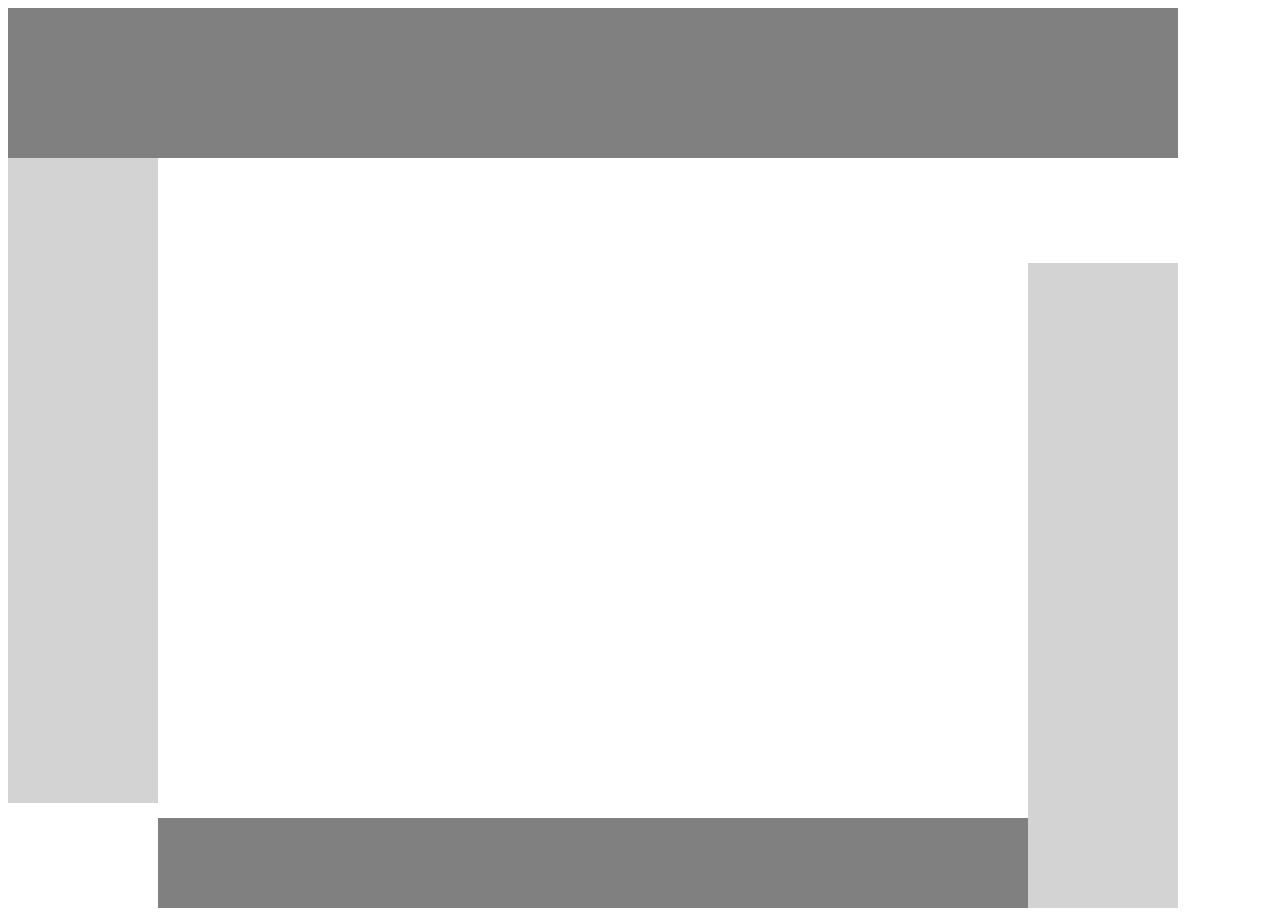
<file: first/index.html>
<!DOCTYPE html>
<html lang="en">
    <head>
        <link rel="stylesheet" href="./index.css" />
    </head>

    <body>
        <div class='header'></div>
        <div class='box-one'></div>
        <div class='box-two'></div>
        <div class='footer'></div>
    </body>
</html>
</file>
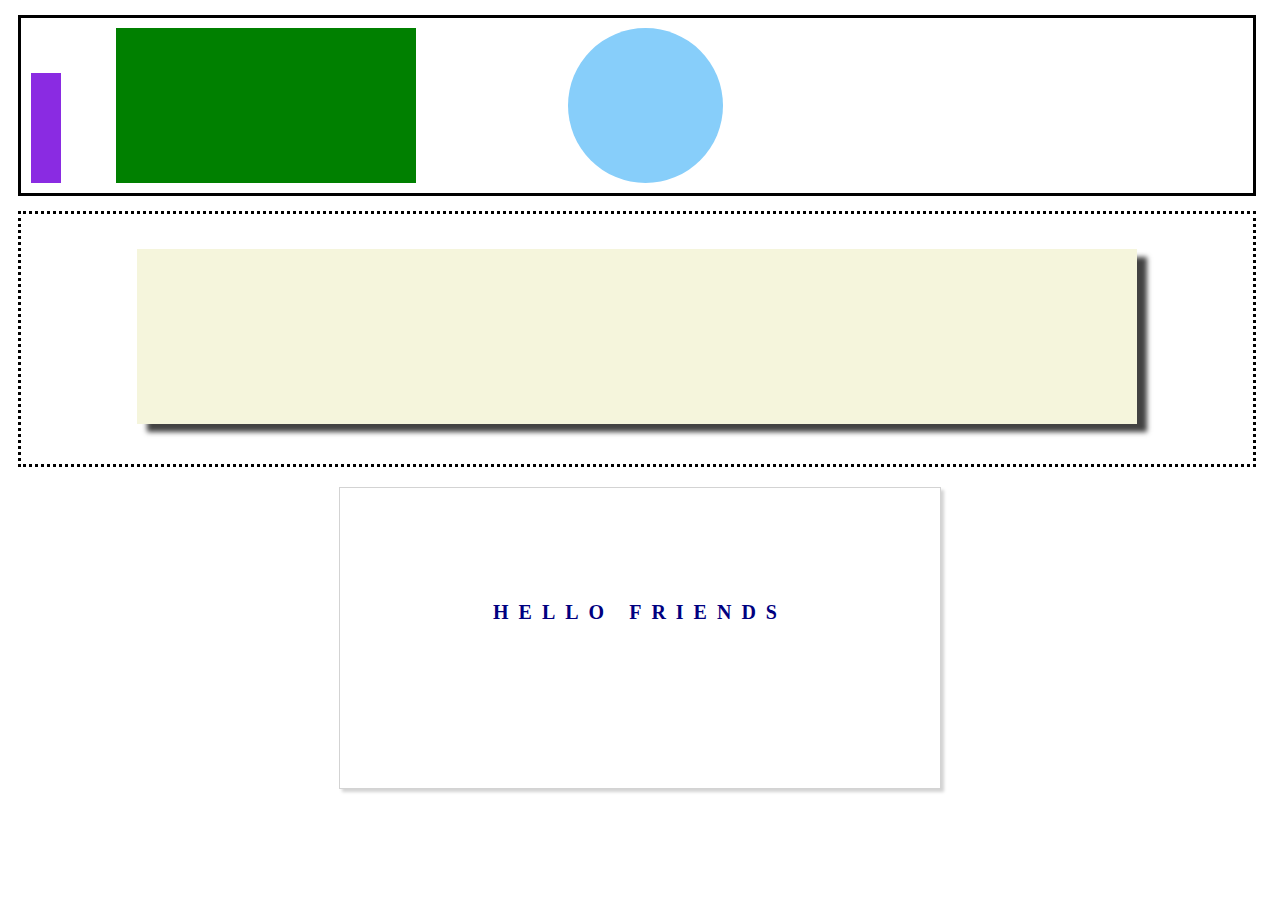
<file: second/index.html>
<!DOCTYPE html>
<html lang="en">
    <head>
        <link rel="stylesheet" href="./index.css" />
    </head>

    <body>
        <section class='top-box'>
            <div class='purple-box'></div>
            <div class='green-box'></div>
            <div class='blue-circle'></div>
        </section>

        <section class='middle-box'>
            <div class='beige-box'></div>
        </section>

        <section class='bottom-box'>
            <h1>HELLO FRIENDS</h1>
        </section>
    </body>
</html>
</file>
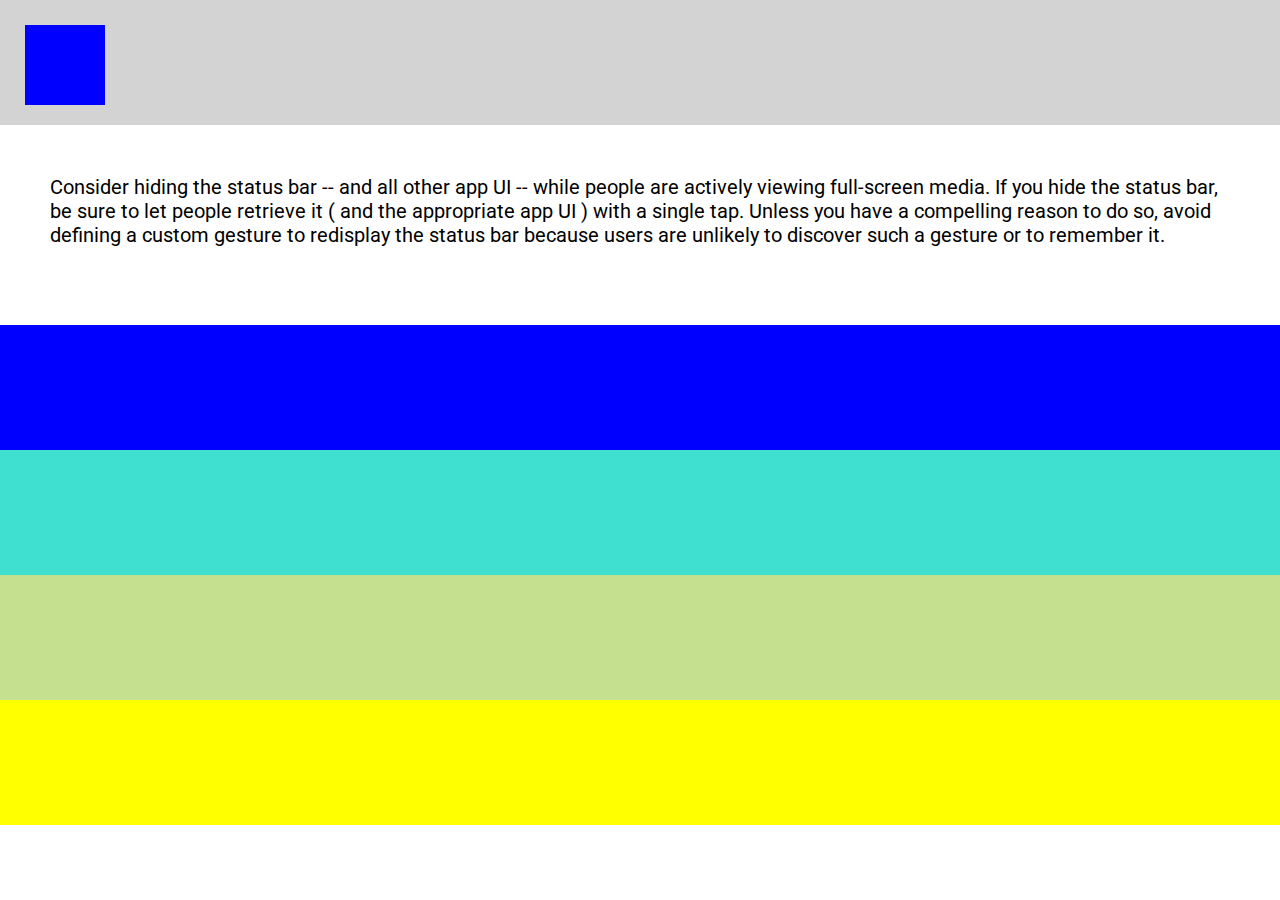
<file: third/index.html>
<!DOCTYPE html>
<html>
  <head>
    <link rel="stylesheet" href="index.css" />
  </head>

  <body>
    <div class="header">
      <div class="header-box"></div>
    </div>

    <div class="white-row">
      <div class="white-row-words">
        Consider hiding the status bar -- and all other app UI -- while people are actively viewing full-screen media. If you hide the status bar, be sure to let people retrieve it ( and the appropriate app UI ) with a single tap. Unless you have a compelling reason to do so, avoid defining a custom gesture to redisplay the status bar because users are unlikely to discover such a gesture or to remember it.
      </div>
    </div>

    <div class="blue-row"></div>
    <div class="teal-row"></div>
    <div class="gross-color-row"></div>
    <div class="yellow-row"></div>
    
  </body>
</html>
</file>
<file: first/index.css>
body {
    background-color: white;
    height: 100vh;
    width: 1070px;
    position: relative;
}

.header {
    height: 100px;
    width: 1070px;
    background-color: grey;
    padding: 25px 50px 25px 50px;
}

.box-one, 
.box-two {
    height: 645px;
    width: 150px;
    bottom: 0;
    background: lightgrey;
}

.box-one {
    float: left;
}

.box-two {
    /* float: right; */
    position: absolute;
    right: -100px;
}

.footer {
    background-color: grey;
    width: 81.35%;
    height: 10vh;
    position: absolute;
    bottom: 0;
    left: 150px;
}
</file>
<file: second/index.css>
body {
    background-color: white;
}

.top-box {
    width: 97.5%;
    height: 175px;
    border-style: solid;
    margin: 15px 10px;
}

.purple-box {
    background-color: blueviolet;
    width: 30px;
    height: 110px;
    margin: 55px 50px 10px 10px;
    float: left;
}

.green-box {
    background-color: green;
    width: 300px;
    height: 155px;
    margin: 10px 5px;
    float: left;
}

.blue-circle {
    background-color: lightskyblue;
    width: 155px;
    height: 155px;
    margin: -165px 530px;
    float: right;
    border-radius: 50%;
}

.middle-box {
    width: 97.5%;
    height: 250px;
    border-style: dotted;
    margin: 15px 10px;
}

.beige-box {
    background-color: beige;
    width: 1000px;
    height: 175px;
    margin: 35px auto;
    box-shadow: 10px 8px 5px rgba(0, 0, 0, 0.74);
}

.bottom-box {
    background-color: white;
    height: 100px;
    width: 400px;
    margin: 20px auto;
    border-style: solid;
    border-width: 1px 1px 1px 1px;
    border-color: lightgrey;
    box-shadow: 3px 3px 3px lightgrey;
    padding: 100px;
}

.bottom-box h1 {
    font-size: 20px;
    font-weight: 550;
    text-align: center;
    letter-spacing: 10px;
    width: 100%;
    color: navy;
}
</file>
<file: third/index.css>
@import url('https://fonts.googleapis.com/css?family=Roboto&display=swap');

body, html {
    margin: 0;
    padding: 0;
}

.header {
    height: 125px;
    width: 100%;
    background-color: lightgrey;
    padding: 25px;
    box-sizing: border-box;
}

.header-box {
    width: 80px;
    height: 80px;
    background-color: blue;
}

.white-row {
    height: 200px;
    width: 100%;
    background-color: white;
    box-sizing: border-box;
    padding: 50px;
    font-family: 'Roboto', sans-serif;
    font-size: 20px;
}

.blue-row {
    height: 125px;
    background-color: blue;
}

.teal-row {
    height: 125px;
    background-color: turquoise;
}

.gross-color-row {
    height: 125px;
    background-color: rgb(197, 224, 142);
}

.yellow-row {
    height: 125px;
    background-color: yellow;
}
</file>
